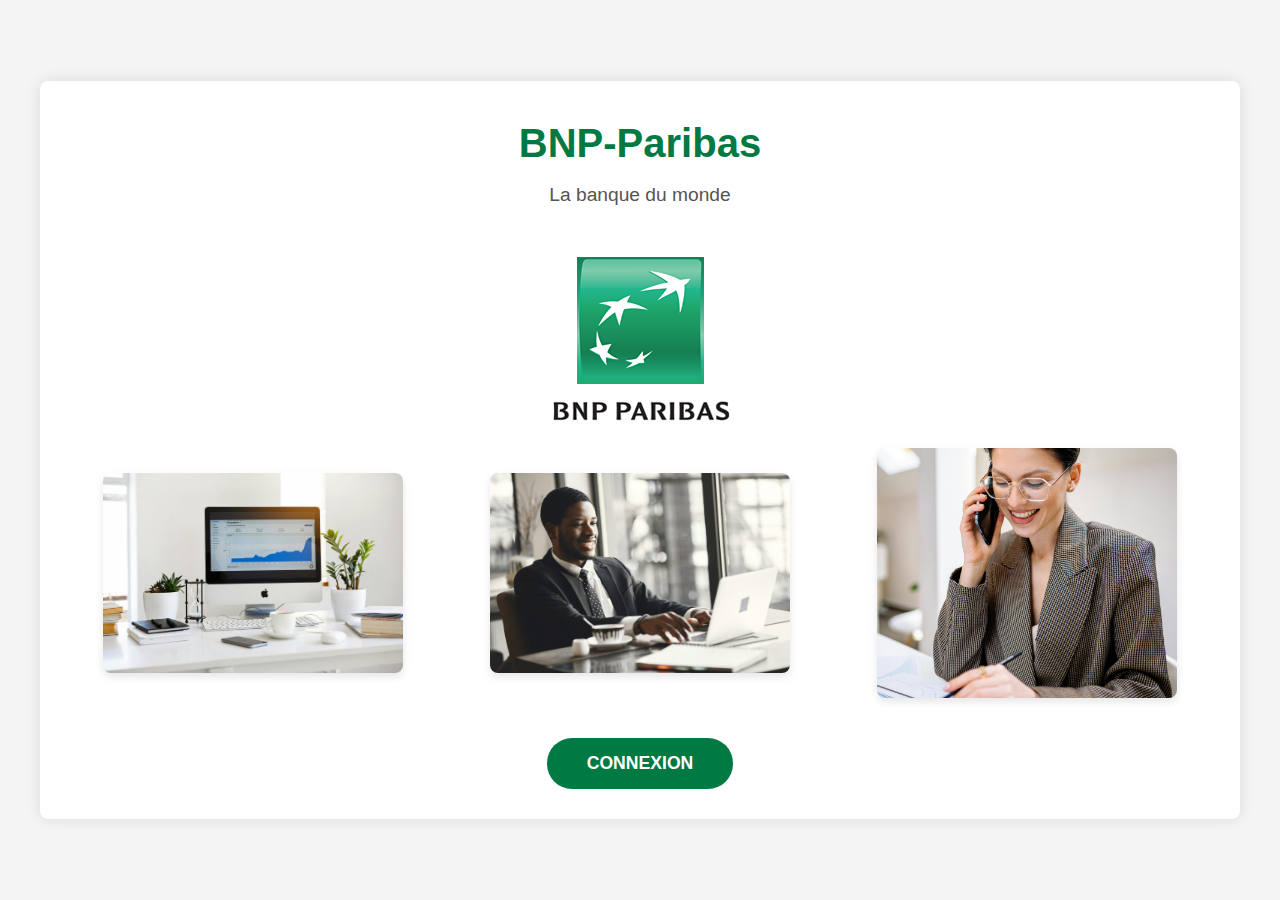
<file: index.html>
<!DOCTYPE html>
<html lang="fr">
<head>
    <meta charset="UTF-8">
    <meta name="viewport" content="width=device-width, initial-scale=1.0">
    <title>BNP-Paribas - La banque du monde</title>
    <link rel="stylesheet" href="style.css">
</head>
<body>

    <div class="page-container">
        <header class="main-header">
            <h1>BNP-Paribas</h1>
            <h2>La banque du monde</h2>
        </header>
<img src="logo-bnp.png" alt="Logo BNP Paribas" class="login-logo">

        <section class="image-gallery">
            <img src="bureau.jpg" alt="Bureau avec documents">
            <img src="homme-noir.jpg" alt="Homme en costume travaillant">
            <img src="homme-blanc.jpg" alt="Homme en costume regardant">
        </section>

        <section class="cta-section">
             <!-- Ce bouton redirige vers login.html -->
            <button id="loginButton" class="cta-button">Connexion</button>
        </section>
    </div>

    <script>
        // Fait fonctionner le bouton "Connexion"
        document.getElementById('loginButton').addEventListener('click', function() {
            window.location.href = 'login.html';
        });
    </script>

</body>
</html>
</file>
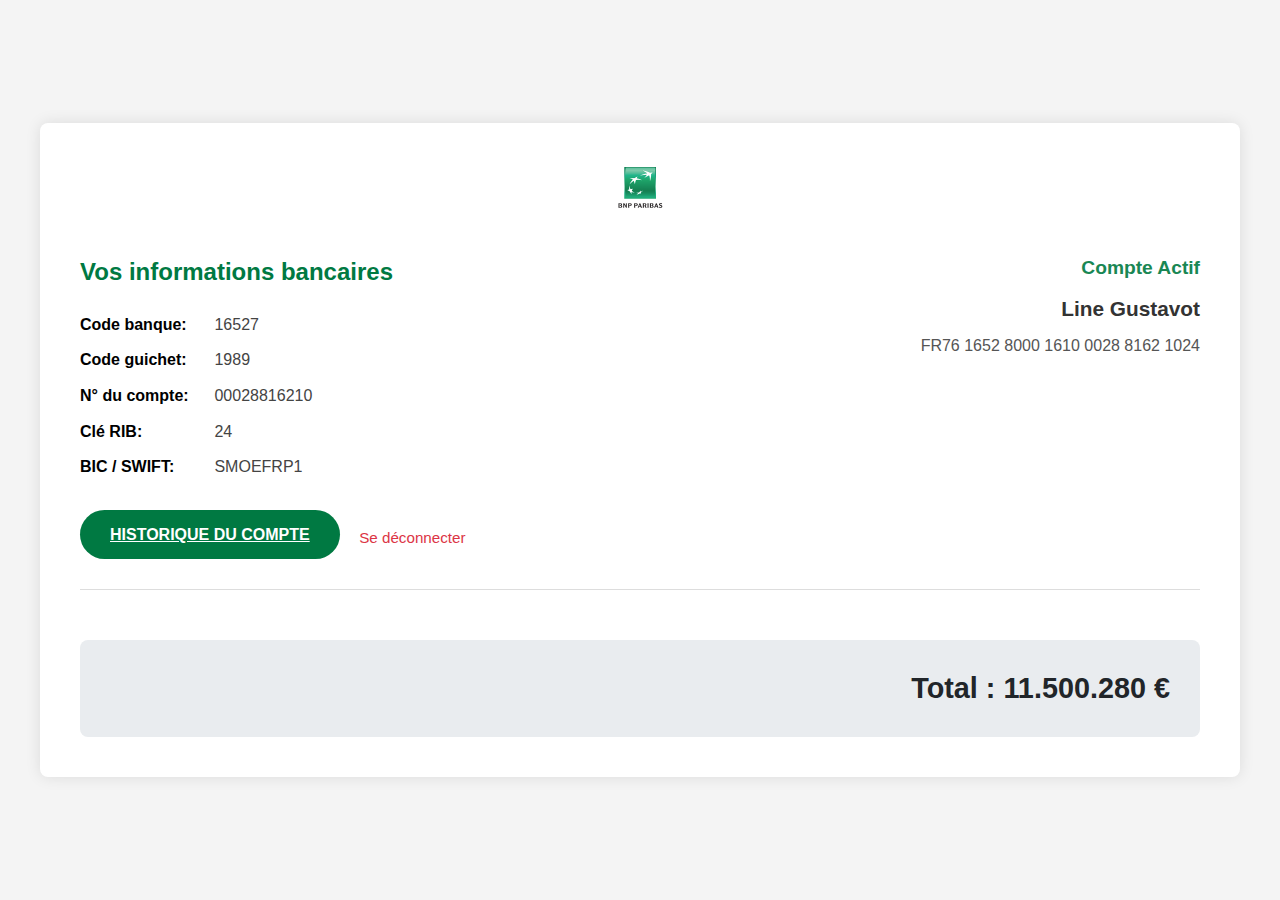
<file: compte.html>
<!DOCTYPE html>
<html lang="fr">
<head>
    <meta charset="UTF-8">
    <meta name="viewport" content="width=device-width, initial-scale=1.0">
    <title>Mon Compte - BNP-Paribas</title>
    <link rel="stylesheet" href="style.css">
</head>
<body>
    <div class="page-container account-page">
 <img src="logo-bnp.png" alt="Logo BNP Paribas" class="account-logo"> <!-- Classe ajoutée pour styles spécifiques -->

        <!-- Section principale avec informations et statut -->
        <div class="account-header">

            <!-- Colonne du milieu (informations bancaires) -->
            <div class="bank-details">
                <h3>Vos informations bancaires</h3>
                <ul>
                    <li><strong>Code banque:</strong> 16527</li>
                    <li><strong>Code guichet:</strong> 1989</li>
                    <li><strong>N° du compte:</strong> 00028816210</li>
                    <li><strong>Clé RIB:</strong> 24</li>
                    <li><strong>BIC / SWIFT:</strong> SMOEFRP1</li>
                </ul>
                 <!-- Bouton pour aller aux détails -->
                 <a href="historique.html" class="cta-button details-link">Historique du compte</a>
                 <!-- Lien pour se déconnecter -->
                 <a href="index.html" class="logout-link">Se déconnecter</a>
            </div>

            <!-- Colonne de droite (statut et nom) -->
            <div class="user-status">
                <p class="status active">Compte Actif</p>
                <p class="user-name">Line Gustavot</p>
                <!-- J'ai ajouté des espaces dans le RIB pour la lisibilité -->
                <p class="user-rib">FR76 1652 8000 1610 0028 8162 1024</p>
            </div>

        </div>

        <!-- Section du solde en bas -->
        <div class="account-balance">
            <p>Total : 11.500.280 €</p>
        </div>

    </div>
    <!-- Note: Pas besoin de script ici car les boutons sont des liens directs -->
</body>
</html>
</file>
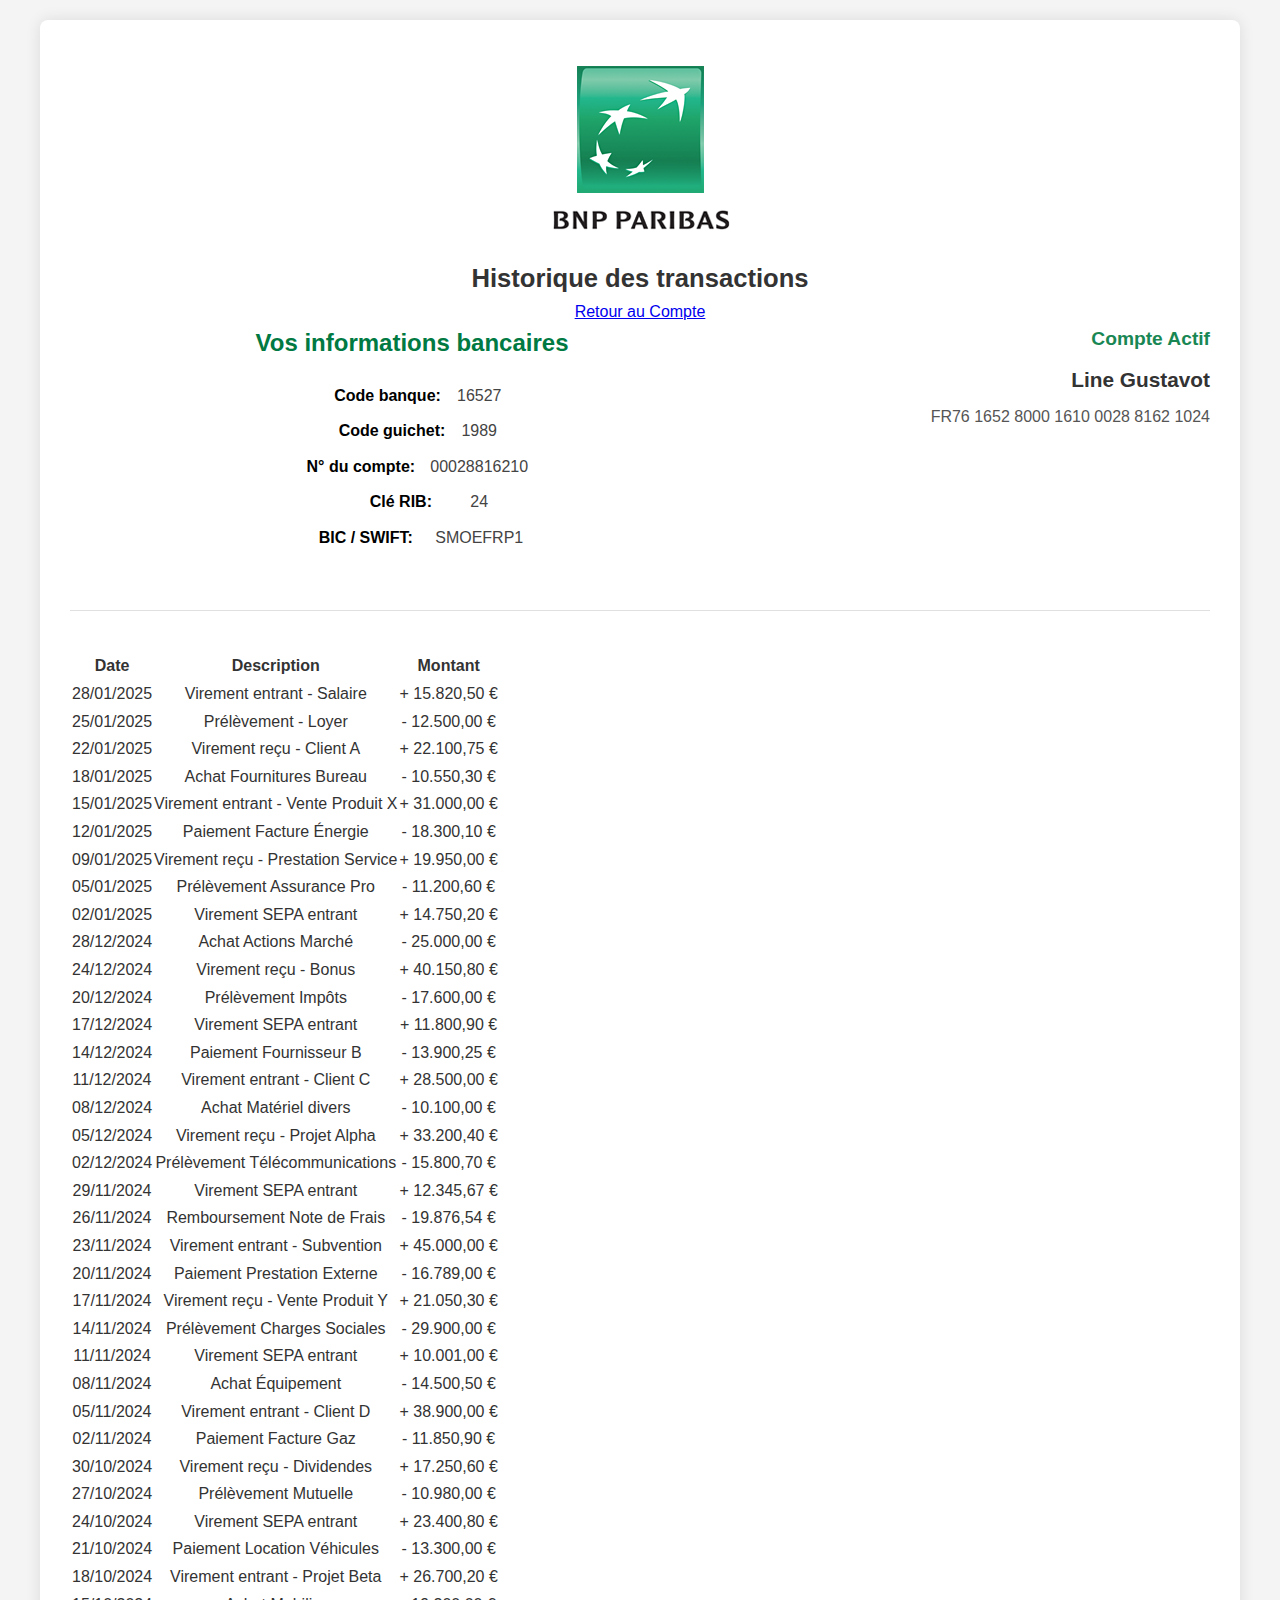
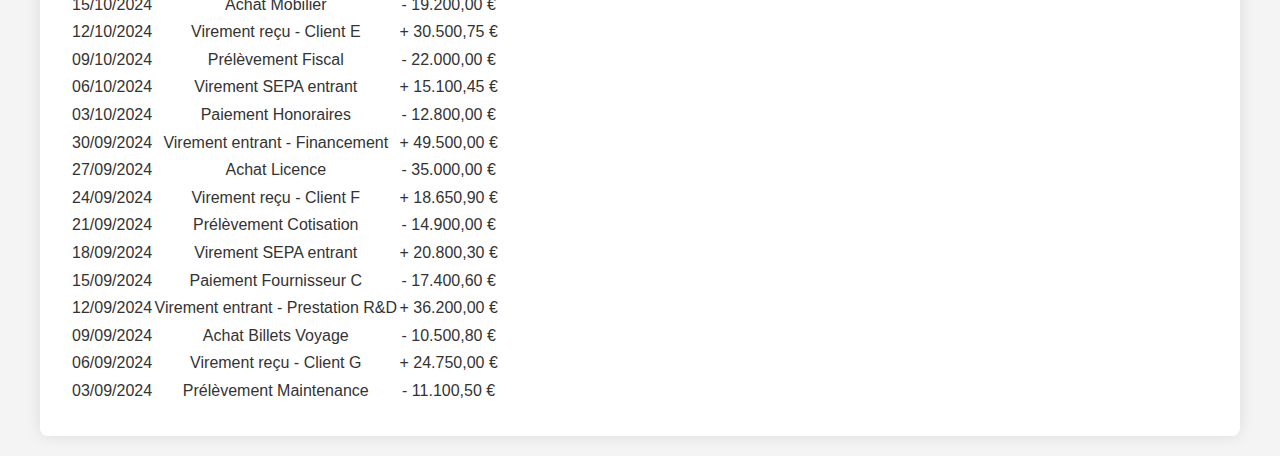
<file: Historique.html>
<!DOCTYPE html>
<html lang="fr">
<head>
    <meta charset="UTF-8">
    <meta name="viewport" content="width=device-width, initial-scale=1.0">
    <title>Historique du Compte - BNP-Paribas</title>
    <link rel="stylesheet" href="style.css">
</head>
<body>
    <div class="page-container history-page">

        <!-- En-tête de la page Historique -->
        <header class="history-header">
<img src="logo-bnp.png" alt="Logo BNP Paribas" class="history-logo">
            <!-- Optionnel: Logo peut être placé ici ou dans account-header si désiré -->
            <h1>Historique des transactions</h1>
            <a href="compte.html" class="back-link">Retour au Compte</a>
        </header>

        <!-- Informations du compte (copiées et adaptées de compte.html) -->
        <div class="account-header history-account-info"> <!-- Classe ajoutée pour style spécifique si besoin -->

            <!-- Colonne du milieu/gauche (informations bancaires) -->
            <div class="bank-details">
                <h3>Vos informations bancaires</h3>
                <ul>
                    <li><strong>Code banque:</strong> 16527</li>
                    <li><strong>Code guichet:</strong> 1989</li>
                    <li><strong>N° du compte:</strong> 00028816210</li>
                    <li><strong>Clé RIB:</strong> 24</li>
                    <li><strong>BIC / SWIFT:</strong> SMOEFRP1</li>
                </ul>
            </div>

            <!-- Colonne de droite (statut et nom) -->
            <div class="user-status">
                <p class="status active">Compte Actif</p>
                <p class="user-name">Line Gustavot</p>
                <p class="user-rib">FR76 1652 8000 1610 0028 8162 1024</p>
            </div>

        </div>

        <!-- Tableau de l'historique -->
        <table class="history-table">
            <thead>
                <tr>
                    <th>Date</th>
                    <th>Description</th>
                    <th>Montant</th>
                </tr>
            </thead>
            <tbody>
                <!-- 50 lignes d'historique avec descriptions génériques -->
                <tr><td>28/01/2025</td><td>Virement entrant - Salaire</td><td class="amount positive">+ 15.820,50 €</td></tr>
                <tr><td>25/01/2025</td><td>Prélèvement - Loyer</td><td class="amount negative">- 12.500,00 €</td></tr>
                <tr><td>22/01/2025</td><td>Virement reçu - Client A</td><td class="amount positive">+ 22.100,75 €</td></tr>
                <tr><td>18/01/2025</td><td>Achat Fournitures Bureau</td><td class="amount negative">- 10.550,30 €</td></tr>
                <tr><td>15/01/2025</td><td>Virement entrant - Vente Produit X</td><td class="amount positive">+ 31.000,00 €</td></tr>
                <tr><td>12/01/2025</td><td>Paiement Facture Énergie</td><td class="amount negative">- 18.300,10 €</td></tr>
                <tr><td>09/01/2025</td><td>Virement reçu - Prestation Service</td><td class="amount positive">+ 19.950,00 €</td></tr>
                <tr><td>05/01/2025</td><td>Prélèvement Assurance Pro</td><td class="amount negative">- 11.200,60 €</td></tr>
                <tr><td>02/01/2025</td><td>Virement SEPA entrant</td><td class="amount positive">+ 14.750,20 €</td></tr>
                <tr><td>28/12/2024</td><td>Achat Actions Marché</td><td class="amount negative">- 25.000,00 €</td></tr>
                <tr><td>24/12/2024</td><td>Virement reçu - Bonus</td><td class="amount positive">+ 40.150,80 €</td></tr>
                <tr><td>20/12/2024</td><td>Prélèvement Impôts</td><td class="amount negative">- 17.600,00 €</td></tr>
                <tr><td>17/12/2024</td><td>Virement SEPA entrant</td><td class="amount positive">+ 11.800,90 €</td></tr>
                <tr><td>14/12/2024</td><td>Paiement Fournisseur B</td><td class="amount negative">- 13.900,25 €</td></tr>
                <tr><td>11/12/2024</td><td>Virement entrant - Client C</td><td class="amount positive">+ 28.500,00 €</td></tr>
                <tr><td>08/12/2024</td><td>Achat Matériel divers</td><td class="amount negative">- 10.100,00 €</td></tr>
                <tr><td>05/12/2024</td><td>Virement reçu - Projet Alpha</td><td class="amount positive">+ 33.200,40 €</td></tr>
                <tr><td>02/12/2024</td><td>Prélèvement Télécommunications</td><td class="amount negative">- 15.800,70 €</td></tr>
                <tr><td>29/11/2024</td><td>Virement SEPA entrant</td><td class="amount positive">+ 12.345,67 €</td></tr>
                <tr><td>26/11/2024</td><td>Remboursement Note de Frais</td><td class="amount negative">- 19.876,54 €</td></tr>
                <tr><td>23/11/2024</td><td>Virement entrant - Subvention</td><td class="amount positive">+ 45.000,00 €</td></tr>
                <tr><td>20/11/2024</td><td>Paiement Prestation Externe</td><td class="amount negative">- 16.789,00 €</td></tr>
                <tr><td>17/11/2024</td><td>Virement reçu - Vente Produit Y</td><td class="amount positive">+ 21.050,30 €</td></tr>
                <tr><td>14/11/2024</td><td>Prélèvement Charges Sociales</td><td class="amount negative">- 29.900,00 €</td></tr>
                <tr><td>11/11/2024</td><td>Virement SEPA entrant</td><td class="amount positive">+ 10.001,00 €</td></tr>
                <tr><td>08/11/2024</td><td>Achat Équipement</td><td class="amount negative">- 14.500,50 €</td></tr>
                <tr><td>05/11/2024</td><td>Virement entrant - Client D</td><td class="amount positive">+ 38.900,00 €</td></tr>
                <tr><td>02/11/2024</td><td>Paiement Facture Gaz</td><td class="amount negative">- 11.850,90 €</td></tr>
                <tr><td>30/10/2024</td><td>Virement reçu - Dividendes</td><td class="amount positive">+ 17.250,60 €</td></tr>
                <tr><td>27/10/2024</td><td>Prélèvement Mutuelle</td><td class="amount negative">- 10.980,00 €</td></tr>
                <tr><td>24/10/2024</td><td>Virement SEPA entrant</td><td class="amount positive">+ 23.400,80 €</td></tr>
                <tr><td>21/10/2024</td><td>Paiement Location Véhicules</td><td class="amount negative">- 13.300,00 €</td></tr>
                <tr><td>18/10/2024</td><td>Virement entrant - Projet Beta</td><td class="amount positive">+ 26.700,20 €</td></tr>
                <tr><td>15/10/2024</td><td>Achat Mobilier</td><td class="amount negative">- 19.200,00 €</td></tr>
                <tr><td>12/10/2024</td><td>Virement reçu - Client E</td><td class="amount positive">+ 30.500,75 €</td></tr>
                <tr><td>09/10/2024</td><td>Prélèvement Fiscal</td><td class="amount negative">- 22.000,00 €</td></tr>
                <tr><td>06/10/2024</td><td>Virement SEPA entrant</td><td class="amount positive">+ 15.100,45 €</td></tr>
                <tr><td>03/10/2024</td><td>Paiement Honoraires</td><td class="amount negative">- 12.800,00 €</td></tr>
                <tr><td>30/09/2024</td><td>Virement entrant - Financement</td><td class="amount positive">+ 49.500,00 €</td></tr>
                <tr><td>27/09/2024</td><td>Achat Licence</td><td class="amount negative">- 35.000,00 €</td></tr>
                <tr><td>24/09/2024</td><td>Virement reçu - Client F</td><td class="amount positive">+ 18.650,90 €</td></tr>
                <tr><td>21/09/2024</td><td>Prélèvement Cotisation</td><td class="amount negative">- 14.900,00 €</td></tr>
                <tr><td>18/09/2024</td><td>Virement SEPA entrant</td><td class="amount positive">+ 20.800,30 €</td></tr>
                <tr><td>15/09/2024</td><td>Paiement Fournisseur C</td><td class="amount negative">- 17.400,60 €</td></tr>
                <tr><td>12/09/2024</td><td>Virement entrant - Prestation R&D</td><td class="amount positive">+ 36.200,00 €</td></tr>
                <tr><td>09/09/2024</td><td>Achat Billets Voyage</td><td class="amount negative">- 10.500,80 €</td></tr>
                <tr><td>06/09/2024</td><td>Virement reçu - Client G</td><td class="amount positive">+ 24.750,00 €</td></tr>
                <tr><td>03/09/2024</td><td>Prélèvement Maintenance</td><td class="amount negative">- 11.100,50 €</td></tr>
                <!-- Fin des 50 lignes -->
            </tbody>
        </table>

    </div>
</body>
</html>
</file>
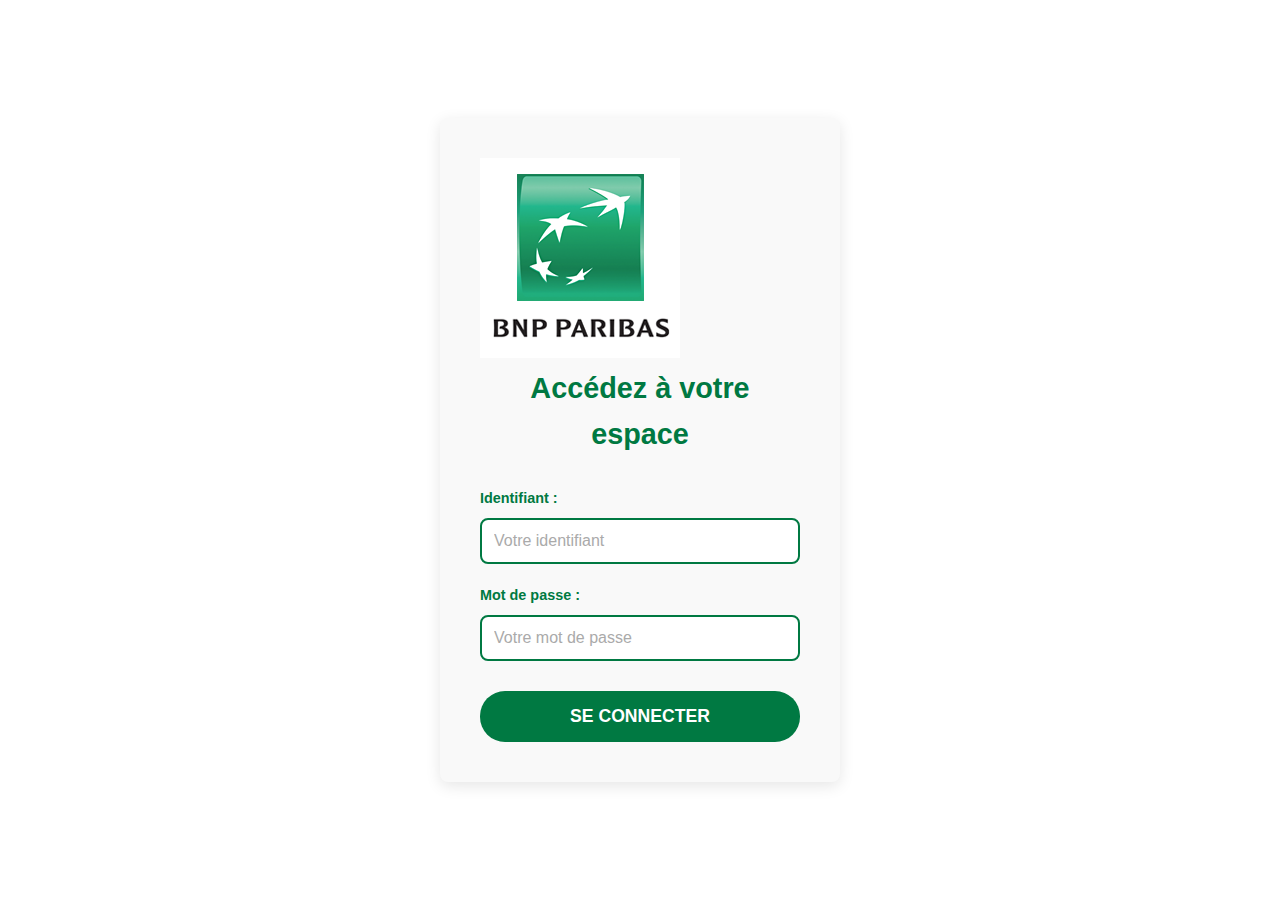
<file: login.html>
<!DOCTYPE html>
<html lang="fr">
<head>
    <meta charset="UTF-8">
    <meta name="viewport" content="width=device-width, initial-scale=1.0">
    <title>Connexion - BNP-Paribas</title>
    <link rel="stylesheet" href="style.css">
</head>
<body>
    <div class="login-container">
        <div class="login-form">
<img src="logo-bnp.png" alt="Logo BNP Paribas" class="login-logo">    
        <h2 class="login-title">Accédez à votre espace</h2>

            <div>
                <label for="username">Identifiant :</label>
                <input type="text" id="username" name="username" required placeholder="Votre identifiant">
            </div>
            <div>
                <label for="password">Mot de passe :</label>
                <input type="password" id="password" name="password" required placeholder="Votre mot de passe">
            </div>
            <button id="submitLogin" class="cta-button login-submit-button">Se connecter</button>
            <p id="errorMessage" style="display: none;">Identifiant ou mot de passe incorrect.</p>
        </div>
    </div>

    <script>
        document.getElementById('submitLogin').addEventListener('click', function() {
            const usernameInput = document.getElementById('username');
            const passwordInput = document.getElementById('password');
            const errorMessage = document.getElementById('errorMessage');

            // !!! VÉRIFICATION NON SÉCURISÉE POUR DÉMO !!!
            const correctUsername = 'lineGustavot';
            const correctPassword = 'linne1889';

            if (usernameInput.value === correctUsername && passwordInput.value === correctPassword) {
                // Redirige vers la page compte SI la connexion est réussie
                window.location.href = 'compte.html';
            } else {
                errorMessage.style.display = 'block';
                usernameInput.focus();
            }
        });

        // Optionnel: Connexion avec Entrée
        document.getElementById('password').addEventListener('keypress', function(event) {
            if (event.key === 'Enter') {
                document.getElementById('submitLogin').click();
            }
        });
         document.getElementById('username').addEventListener('keypress', function(event) {
            if (event.key === 'Enter') {
                 document.getElementById('password').focus();
            }
        });
    </script>
</body>
</html>
</file>
<file: style.css>
/* Réinitialisation et styles généraux */
* {
    box-sizing: border-box;
    margin: 0;
    padding: 0;
}

body {
    font-family: 'Segoe UI', Tahoma, Geneva, Verdana, sans-serif; /* Police moderne */
    background-color: #f4f4f4; /* Fond général gris clair */
    color: #333;
    line-height: 1.6;
    display: flex; /* Utilisé pour centrer le contenu de login */
    justify-content: center;
    align-items: center;
    min-height: 100vh; /* Assure que le body prend au moins toute la hauteur */
}

.page-container {
    width: 100%;
    max-width: 1200px; /* Limite la largeur sur grands écrans */
    margin: 20px auto; /* Centre et ajoute marge */
    background-color: #fff; /* Fond blanc pour le contenu principal */
    padding: 30px;
    box-shadow: 0 0 15px rgba(0,0,0,0.1);
    border-radius: 8px;
    text-align: center; /* Centre le texte par défaut */
}

/* --- Styles pour index.html (Page de Garde) --- */

.main-header h1 {
    color: #007942; /* Vert BNP */
    margin-bottom: 5px;
    font-size: 2.5em;
}

.main-header h2 {
    color: #555;
    font-size: 1.2em;
    font-weight: normal;
    margin-bottom: 30px;
}

.image-gallery {
    display: flex;
    justify-content: space-around; /* Espace entre les images */
    align-items: center;
    gap: 20px; /* Espace entre les images */
    margin-bottom: 40px;
    flex-wrap: wrap; /* Permet aux images de passer à la ligne sur petits écrans */
}

.image-gallery img {
    width: 100%; /* Prend la largeur dispo */
    max-width: 300px; /* Limite la taille max */
    height: auto; /* Garde les proportions */
    border-radius: 8px; /* Coins arrondis */
    box-shadow: 0 4px 8px rgba(0,0,0,0.1); /* Ombre légère */
    object-fit: cover; /* S'assure que l'image couvre bien son espace */
    max-height: 250px; /* Limite la hauteur */
}

.cta-section {
    margin-top: 20px;
}

/* Style commun pour les boutons verts */
.cta-button {
    background-color: #007942; /* Vert BNP */
    color: white;
    padding: 15px 40px; /* Padding généreux */
    border: none;
    border-radius: 25px; /* Fortement arrondi */
    font-size: 1.1em;
    font-weight: bold;
    cursor: pointer;
    transition: background-color 0.3s ease, transform 0.2s ease;
    text-transform: uppercase; /* Texte en majuscules */
}

.cta-button:hover {
    background-color: #005a31; /* Vert plus foncé */
    transform: translateY(-2px); /* Effet de soulèvement */
}

.cta-button:active {
    transform: translateY(0);
}


/* --- Styles pour login.html (Page Connexion) --- */

/* Centrage spécifique pour la page de login */
.login-container {
    display: flex;
    justify-content: center;
    align-items: center;
    width: 100%;
    min-height: 100vh; /* Prend toute la hauteur de la fenêtre */
    padding: 20px;
    background-color: #fff; /* Fond blanc pour la page login */
}

.login-form {
    background-color: #f9f9f9; /* Fond très léger pour le formulaire */
    padding: 40px;
    border-radius: 8px;
    box-shadow: 0 4px 15px rgba(0,0,0,0.1);
    width: 100%;
    max-width: 400px; /* Largeur max du formulaire */
    text-align: left; /* Aligne labels et inputs à gauche */
}

.login-title {
    color: #007942; /* Vert BNP */
    text-align: center;
    margin-bottom: 30px;
    font-size: 1.8em;
}

.login-form div {
    margin-bottom: 20px; /* Espace entre les champs */
}

.login-form label {
    display: block;
    margin-bottom: 8px;
    color: #007942; /* Labels en vert */
    font-weight: bold;
    font-size: 0.9em;
}

.login-form input[type="text"],
.login-form input[type="password"] {
    width: 100%;
    padding: 12px;
    border: 2px solid #007942; /* Bordure verte */
    border-radius: 8px; /* Coins arrondis */
    font-size: 1em;
    color: #333; /* Texte tapé en noir */
    background-color: #fff; /* Fond blanc */
}

.login-form input::placeholder { /* Style pour le texte indicatif */
    color: #aaa;
}

/* Bouton spécifique pour la soumission du login */
.login-submit-button {
    width: 100%; /* Prend toute la largeur du formulaire */
    margin-top: 10px; /* Espace au-dessus */
    padding: 15px; /* Padding adapté */
}

#errorMessage {
    color: #d9534f; /* Rouge pour l'erreur */
    margin-top: 15px;
    text-align: center;
    font-size: 0.9em;
    font-weight: bold;
}

/* --- Styles pour compte.html (Page Compte) --- */

.account-page {
    text-align: left; /* On annule le text-align: center général si besoin */
    padding: 40px; /* Plus d'espace intérieur pour cette page */
}

/* Conteneur pour les infos du haut (flexbox) */
.account-header {
    display: flex;
    justify-content: space-between; /* Éléments aux extrémités */
    align-items: flex-start; /* Aligne les éléments en haut */
    flex-wrap: wrap; /* Permet de passer à la ligne sur petits écrans */
    gap: 30px; /* Espace si ça passe à la ligne */
    margin-bottom: 50px; /* Espace avant le solde */
    padding-bottom: 30px; /* Espace avant la bordure */
    border-bottom: 1px solid #ddd; /* Ligne de séparation */
}

/* Colonne du milieu/gauche */
.bank-details {
    flex-basis: 60%; /* Prend plus de place */
    min-width: 280px; /* Largeur minimum */
}

.bank-details h3 {
    color: #007942; /* Vert BNP */
    margin-bottom: 20px;
    font-size: 1.5em;
}

.bank-details ul {
    list-style: none; /* Pas de puces */
    padding: 0;
    margin-bottom: 30px; /* Espace avant les boutons */
}

.bank-details li {
    margin-bottom: 10px;
    font-size: 1em;
    color: #444; /* Texte un peu plus foncé */
}

.bank-details li strong {
    display: inline-block; /* Permet de définir une largeur */
    width: 130px; /* Aligne les valeurs (ajuster si besoin) */
    font-weight: 600; /* Moins gras que 'bold' */
    color: #000;
}

/* Colonne de droite */
.user-status {
    flex-basis: 35%; /* Prend moins de place */
    min-width: 250px;
    text-align: right; /* Texte aligné à droite */
}

.user-status .status {
    font-size: 1.2em;
    font-weight: bold;
    margin-bottom: 8px;
}

.user-status .status.active {
    color: #198754; /* Vert succès (plus standard) */
}

.user-status .user-name {
    font-size: 1.3em;
    font-weight: bold;
    color: #333;
    margin-bottom: 8px;
}

.user-status .user-rib {
    font-size: 1em; /* Taille normale pour le RIB */
    color: #555; /* Gris moyen */
    word-wrap: break-word; /* Permet au long RIB de passer à la ligne */
}

/* Style pour le bouton "Détails du compte" */
.details-link {
    padding: 12px 30px; /* Padding un peu réduit */
    font-size: 1em; /* Taille de police normale */
    margin-right: 15px; /* Espace avec le lien de déconnexion */
    display: inline-block; /* Nécessaire pour la marge */
}

/* Style simple pour le lien de déconnexion */
.logout-link {
    color: #dc3545; /* Rouge danger */
    text-decoration: none;
    font-size: 0.95em;
    display: inline-block;
    margin-top: 5px; /* Pour aligner un peu avec le bouton */
    vertical-align: middle; /* Essayer d'aligner verticalement */
}

.logout-link:hover {
    text-decoration: underline;
    color: #a02530; /* Rouge plus foncé au survol */
}


/* Section du solde en bas */
.account-balance {
    background-color: #e9ecef; /* Gris très clair */
    color: #212529; /* Texte presque noir */
    padding: 25px 30px;
    margin-top: 30px; /* Espace au-dessus */
    border-radius: 8px;
    text-align: right; /* Solde aligné à droite */
}

.account-balance p {
    margin: 0;
    font-size: 1.8em; /* Très grande taille pour le solde */
    font-weight: bold;
}

/* --- Styles pour historique.html (Page Historique) --- */

/* ... (Styles précédents pour history-page, history-header, back-link, history-table etc.) ... */

/* Styles pour le bloc d'info compte DANS la page historique */
.history-account-info {
    /* Hérite de .account-header mais on peut surcharger/ajouter */
    margin-bottom: 40px; /* Espace AVANT le tableau d'historique */
    padding-bottom: 30px; /* Espace SOUS les infos */
    border-bottom: 1px solid #e0e0e0; /* Ligne de séparation légère */
}

/* Ajustement potentiel si le titre prend trop de place sur petit écran */
.history-header h1 {
    font-size: 1.6em; /* Taille légèrement réduite si besoin */
}

/* --- Styles pour compte.html (Page Compte) --- */

/* ... (Styles précédents pour account-page, account-header etc.) ... */

/* Style pour le logo SUR la page compte */
.account-logo {
    display: block;         /* Pour pouvoir utiliser margin: auto */
    max-height: 50px;       /* Ajuste la hauteur max du logo */
    width: auto;           /* Garde les proportions */
    margin: 0 auto 40px auto; /* Centre horizontalement et ajoute 40px d'espace en dessous */
}
/* ... (Reste de tes styles) ... */

/* --- Styles pour compte.html et details.html (À venir si besoin) --- */
/* Tu peux ajouter ici les styles pour les autres pages quand on y sera */
</file>
